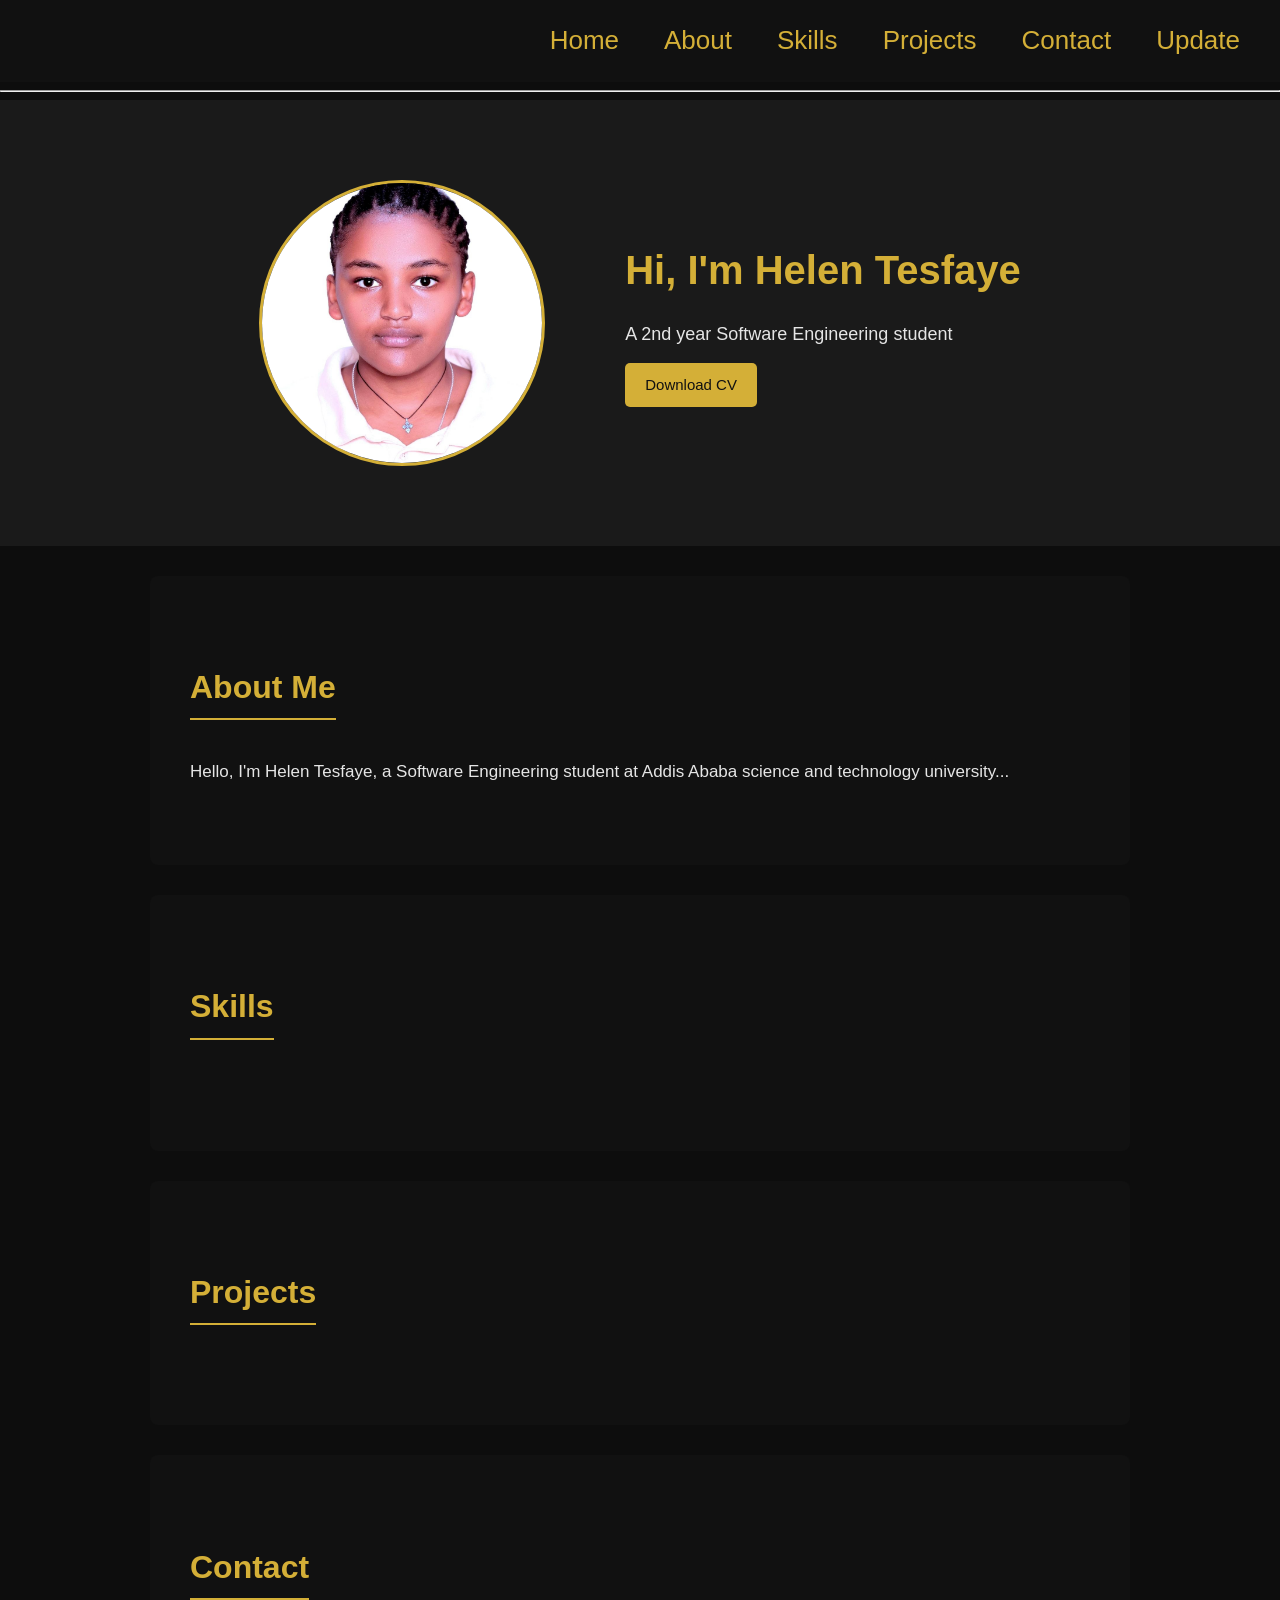
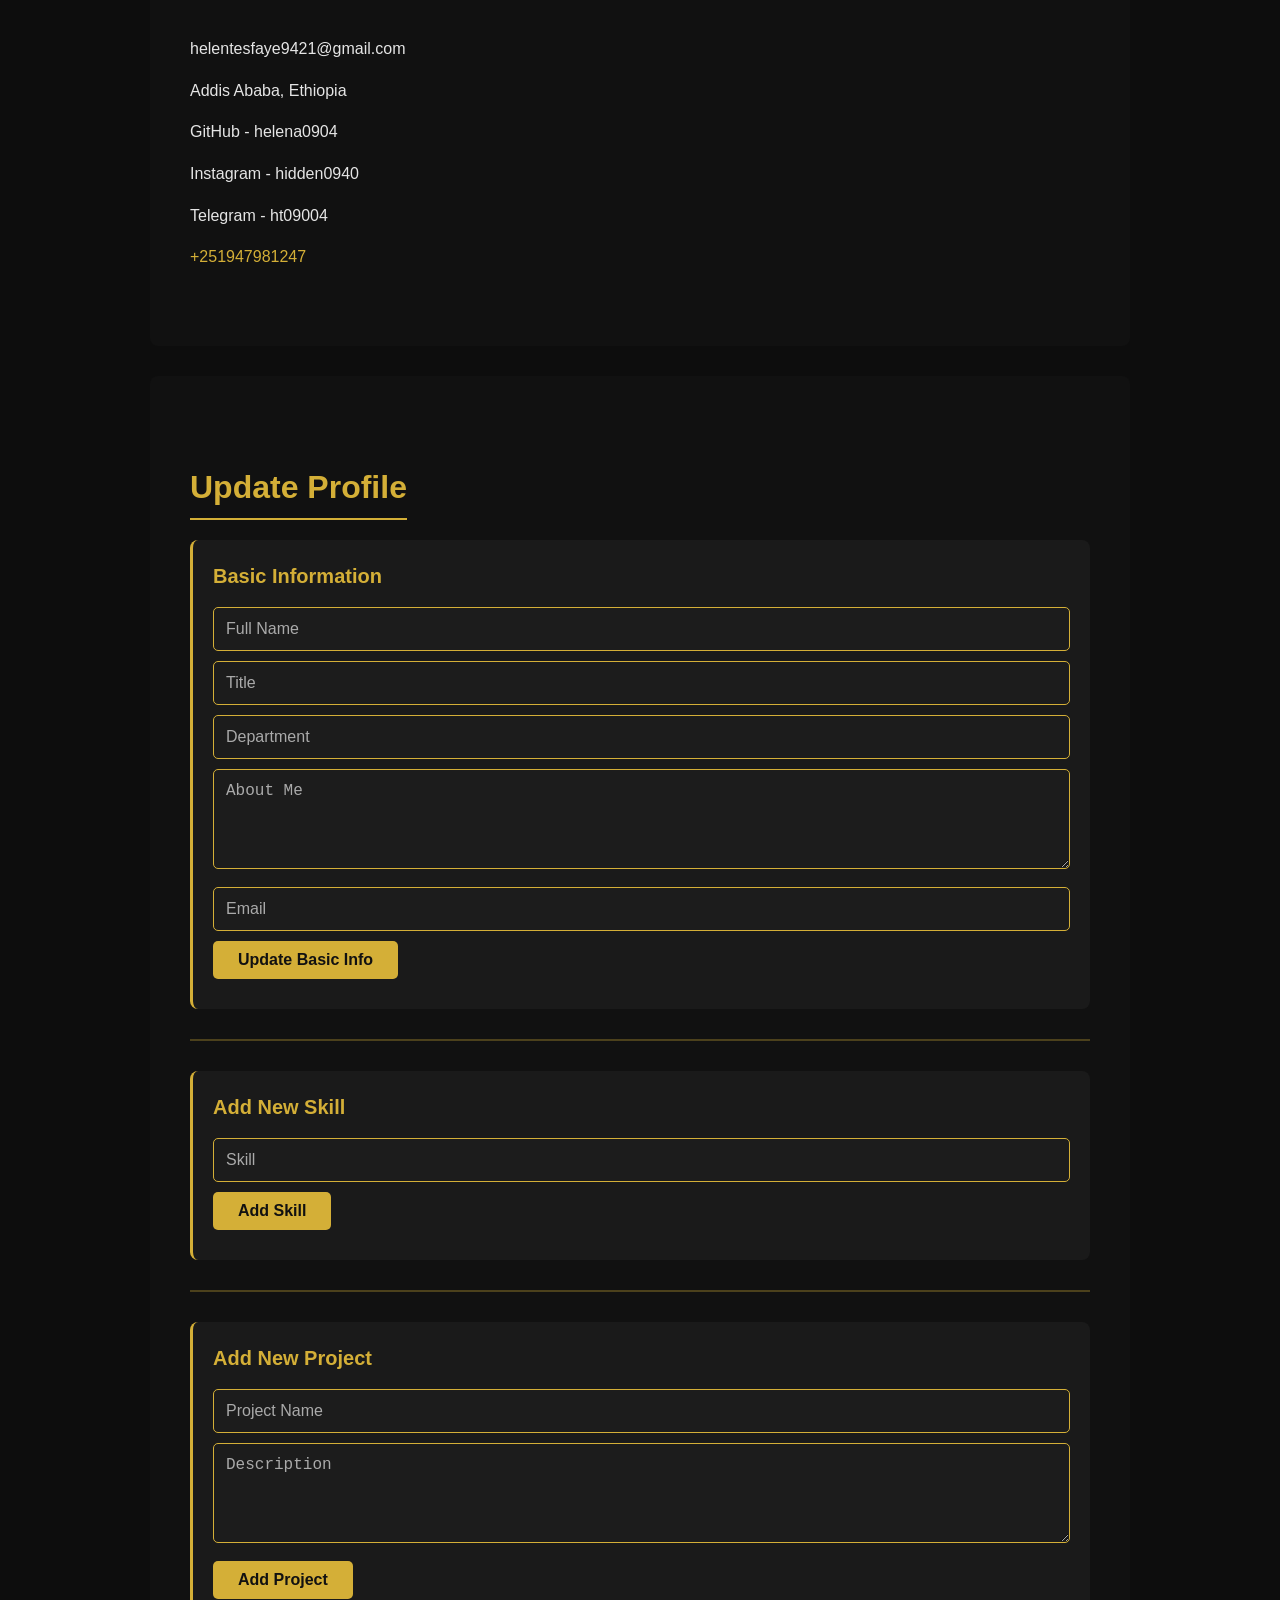
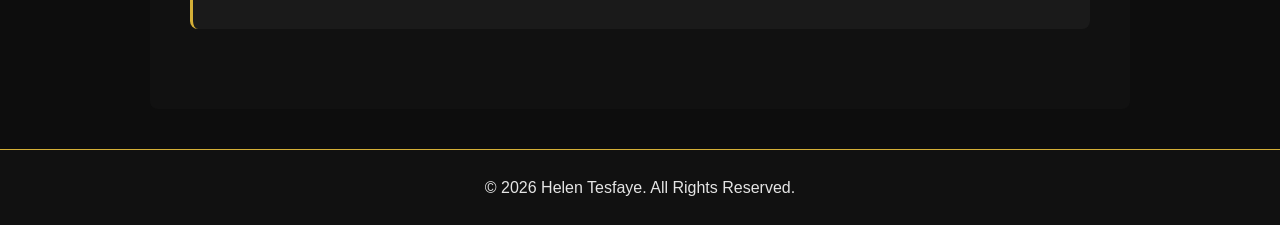
<file: frontend/index.html>
<!DOCTYPE html>
<html lang="en">
<head>
    <meta charset="UTF-8">
    <meta name="viewport" content="width=device-width, initial-scale=1.0">
    <title>Helen Tesfaye | Portfolio</title>
    <link rel="stylesheet" href="style.css">
</head>
<body>
    <header class="header">   
        <nav>
            <a href="#home">Home</a>
            <a href="#about">About</a>
            <a href="#skills">Skills</a>
            <a href="#projects">Projects</a>
            <a href="#contact">Contact</a>
            <a href="#update">Update</a>
        </nav>
    </header>
    <hr>
    <main>
        <section id="home" class="portfolio">
            <div class="profile-container">
                <img id="profile-image" src="helen.jpg" alt="Helen's image">
                <div class="text">
                    <h3 id="name">Hi, I'm Helen Tesfaye</h3>
                    <p id="description">A 2nd year Software Engineering student</p>
                    <a href="cv.docx" download class="btn">Download CV</a>
                </div>
            </div>
        </section>

        <section id="about" class="section">
            <h2>About Me</h2>
            <p id="about-text">
                Hello, I'm Helen Tesfaye, a Software Engineering student at Addis Ababa science and technology university...
            </p>
        </section>

        <section id="skills" class="section">
            <h2>Skills</h2>
            <ul class="skills-list" id="skills-list">
            </ul>
        </section>

        <section id="projects" class="section">
            <h2>Projects</h2>
            <div class="project-cards" id="project-list">
            </div>
        </section>

        <section id="contact" class="section">
            <h2>Contact</h2>
            <div class="contact-info">
                <ul id="contact-list">
                    <li><p id="email">helentesfaye9421@gmail.com</p></li>
                    <li><p>Addis Ababa, Ethiopia</p></li>
                    <li><p>GitHub - helena0904</p></li>
                    <li><p>Instagram - hidden0940</p></li>
                    <li><p>Telegram - ht09004</p></li>
                    <li><a href="mailto:helentesfaye9421@gmail.com">+251947981247</a></li>
                </ul>
            </div>
        </section>

        <section id="update" class="section">
            <h2>Update Profile</h2>
            
            <div class="update-box">
                <h3>Basic Information</h3>
                <input id="newName" type="text" placeholder="Full Name">
                <input id="newTitle" type="text" placeholder="Title">
                <input id="newDescription" type="text" placeholder="Department">
                <textarea id="newAbout" placeholder="About Me"></textarea>
                <input id="newEmail" type="email" placeholder="Email">
                <button onclick="updateBasicInfo()">Update Basic Info</button>
                <div id="basicMessage" style="margin-top: 10px; color: #d4af37;"></div>
            </div>

            <hr style="border-color: #d4af37; margin: 30px 0;">

            <div class="update-box">
                <h3>Add New Skill</h3>
                <input id="newSkill" type="text" placeholder="Skill">
                <button onclick="addSkill()">Add Skill</button>
                <div id="skillMessage" style="margin-top: 10px; color: #d4af37;"></div>
            </div>

            <hr style="border-color: #d4af37; margin: 30px 0;">

            <div class="update-box">
                <h3>Add New Project</h3>
                <input id="newProjectName" type="text" placeholder="Project Name">
                <textarea id="newProjectDesc" placeholder="Description"></textarea>
                <button onclick="addProject()">Add Project</button>
                <div id="projectMessage" style="margin-top: 10px; color: #d4af37;"></div>
            </div>
        </section>
    </main>
    <footer class="footer">
        <p>&copy; 2026 Helen Tesfaye. All Rights Reserved.</p>
    </footer>
    <script src="script.js"></script>
</body>
</html>
</file>
<file: frontend/style.css>
body {
    color: #f5f5f5;
    line-height: 1.6;
    scroll-behavior: smooth;
    padding: 0;
    margin: 0;
    background-color: #0d0d0d;
    font-family: Arial, sans-serif;
}

.header {
    background-color: #111111;
    padding: 20px 40px;
}

.header nav {
    display: flex;
    justify-content: right;
    gap: 45px;
    flex-wrap: wrap;
}

.header nav a {
    color: #d4af37;
    text-decoration: none;
    font-size: 26px;
    transition: color 0.3s;
}

.header nav a:hover {
    color: #ffffff;
}

.portfolio {
    background-color: #1a1a1a;
    padding: 80px 20px;
}

.profile-container {
    display: flex;
    align-items: center;
    justify-content: center;
    gap: 80px;
    max-width: 900px;
    margin: 0 auto;
    flex-wrap: wrap;
}

.profile-container img {
    width: 280px;
    height: 280px;
    border-radius: 50%;
    object-fit: cover;
    border: 3px solid #d4af37;
}

.profile-container .text h3 {
    color: #d4af37;
    font-size: 40px;
    margin: 0;
}

.profile-container .text p {
    font-size: 18px;
    color: #e5e5e5;
    margin-bottom: 15px;
}

.btn {
    display: inline-block;
    background-color: #d4af37;
    color: #111111;
    padding: 10px 20px;
    text-decoration: none;
    border-radius: 5px;
    font-size: 15px;
    transition: background-color 0.3s;
}

.btn:hover {
    background-color: #f1d16b;
    color: #111111;
}

.section {
    padding: 60px 40px;
    max-width: 900px;
    margin: 30px auto;
    background-color: #111111;
    border-radius: 8px;
}

.section h2 {
    margin-bottom: 20px;
    font-size: xx-large;
    display: inline-block;
    padding-bottom: 5px;
    color: #d4af37;
    border-bottom: 2px solid #d4af37;
}

#about-text {
    color: #e5e5e5;
    font-size: 17px;
    line-height: 1.8;
}

.skills-list {
    list-style: none;
    display: flex;
    flex-wrap: wrap;
    gap: 15px;
    margin-top: 15px;
    padding: 0;
}

.skills-list li {
    background-color: #222222;
    color: #d4af37;
    padding: 10px 18px;
    border-radius: 20px;
    font-size: 16px;
}

.project-cards {
    display: flex;
    flex-wrap: wrap;
    gap: 20px;
    margin-top: 20px;
}

.card {
    background-color: #1c1c1c;
    border: 1px solid #d4af37;
    border-radius: 8px;
    padding: 20px;
    flex: 1 1 260px;
    transition: transform 0.3s, box-shadow 0.3s;
}

.card:hover {
    transform: translateY(-5px);
    box-shadow: 0 5px 15px rgba(212, 175, 55, 0.2);
}

.card h3 {
    margin-bottom: 10px;
    color: #d4af37;
}

.card p {
    color: #e5e5e5;
    font-size: 15px;
}

.contact-info ul {
    list-style: none;
    padding: 0;
}

.contact-info li {
    margin: 10px 0;
    color: #e5e5e5;
}

.contact-info a {
    color: #d4af37;
    text-decoration: none;
}

.contact-info a:hover {
    text-decoration: underline;
}

.update-box {
    background-color: #1a1a1a;
    padding: 20px;
    border-radius: 8px;
    margin-bottom: 20px;
    border-left: 3px solid #d4af37;
}

.update-box h3 {
    color: #d4af37;
    margin-top: 0;
    margin-bottom: 15px;
    font-size: 20px;
}

.update-box input,
.update-box textarea {
    width: 100%;
    padding: 12px;
    margin-bottom: 10px;
    background-color: #1c1c1c;
    color: #f5f5f5;
    border: 1px solid #d4af37;
    border-radius: 5px;
    font-size: 16px;
    box-sizing: border-box;
}

.update-box input::placeholder,
.update-box textarea::placeholder {
    color: #aaaaaa;
}

.update-box textarea {
    height: 100px;
    resize: vertical;
}

.update-box button {
    background-color: #d4af37;
    color: #111111;
    padding: 10px 25px;
    border: none;
    border-radius: 5px;
    cursor: pointer;
    font-size: 16px;
    font-weight: bold;
    transition: background-color 0.3s;
}

.update-box button:hover {
    background-color: #f1d16b;
}

.section hr {
    border: 1px solid #d4af37;
    margin: 30px 0;
    opacity: 0.3;
}

.footer {
    background-color: #111111;
    color: #e5e5e5;
    text-align: center;
    padding: 20px;
    margin-top: 40px;
    border-top: 1px solid #d4af37;
}

.footer p {
    margin: 5px 0;
    font-size: 16px;
}

.footer:hover {
    color: #d4af37;
}

@media (max-width: 768px) {
    .header nav {
        justify-content: center;
        gap: 20px;
    }
    
    .header nav a {
        font-size: 20px;
    }
    
    .profile-container {
        gap: 30px;
    }
    
    .profile-container img {
        width: 200px;
        height: 200px;
    }
    
    .profile-container .text h3 {
        font-size: 30px;
    }
    
    .section {
        padding: 30px 20px;
    }
}
</file>
